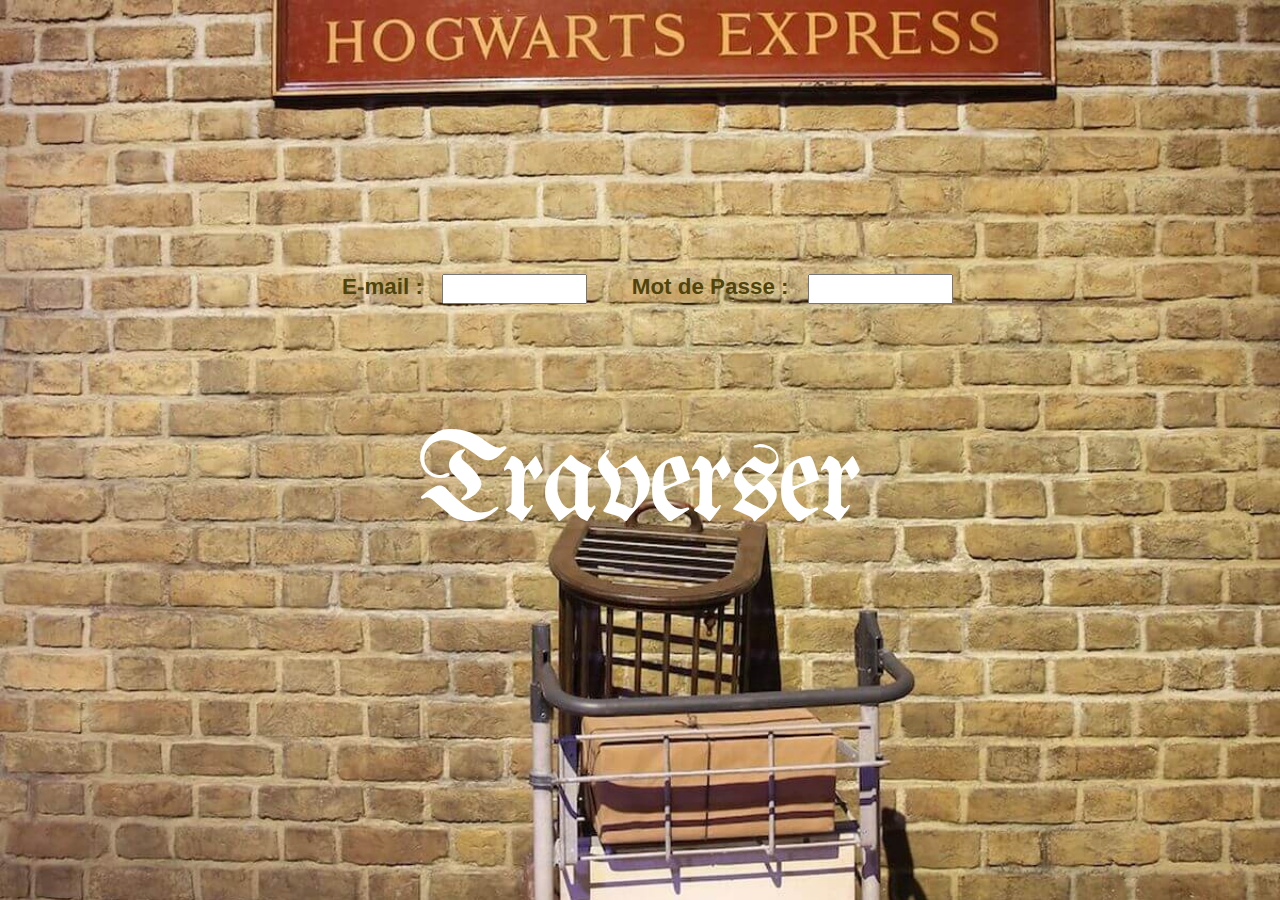
<file: index.html>
<!DOCTYPE html>
<html lang="fr">
    <head>
        <meta charset="UTF-8">
        <meta http-equiv="X-UA-Compatible" content="IE=edge">
        <meta name="viewport" content="width=device-width, initial-scale=1.0">
        <title>Home</title>
        <link rel="stylesheet" href="https://stackpath.bootstrapcdn.com/bootstrap/4.3.1/css/bootstrap.min.css" integrity="sha384-ggOyR0iXCbMQv3Xipma34MD+dH/1fQ784/j6cY/iJTQUOhcWr7x9JvoRxT2MZw1T" crossorigin="anonymous">
        <link rel="stylesheet" href="css/style.css">
    </head>
    <body>
        <div id="bloc" class="container-fluid">
            <div id="form-login">
                <label>E-mail :</label>
                <input type="email" id="email" name="email" required>
                <label>Mot de Passe :</label>
                <input type="password" id="password" name="password" required>
            </div>
            <input type="button" onclick="login();" id="enterbtn" value="Traverser">
        </div>
        <script src="index.js"></script>
    </body>
</html>
</file>
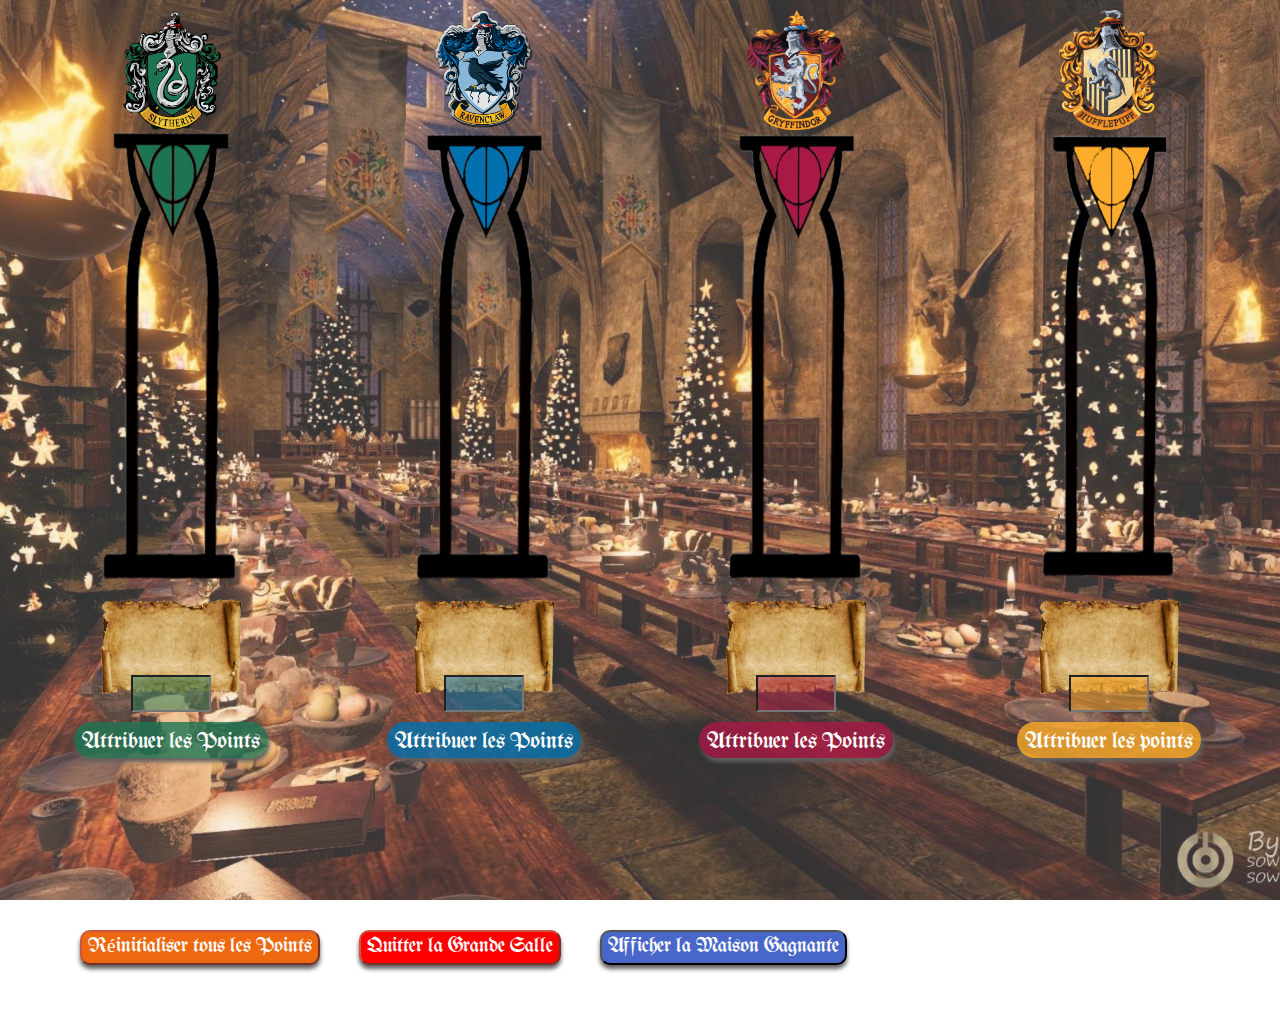
<file: points.html>
<!DOCTYPE html>
<html lang="fr">
    <head>
        <meta charset="UTF-8">
        <meta http-equiv="X-UA-Compatible" content="IE=edge">
        <meta name="viewport" content="width=device-width, initial-scale=1.0">
        <title>Points</title>
        <link rel="stylesheet" href="https://stackpath.bootstrapcdn.com/bootstrap/4.3.1/css/bootstrap.min.css" integrity="sha384-ggOyR0iXCbMQv3Xipma34MD+dH/1fQ784/j6cY/iJTQUOhcWr7x9JvoRxT2MZw1T" crossorigin="anonymous">
        <link rel="stylesheet" href="css/style.css">
    </head>
    <body id="pagePoints">
        <div class="container-fluid" id="bloc2">
            <div class="row" id="template">
                <div class="col-3 sablier">
                    <div>
                        <img src="images/serpentard.png" class="blason"/>
                    </div>
                    <div class="hourglass">
                        <img id="png" src="images/SablierSerpentard.png">
                        <progress id="avancementSerpentard" max="2000" min="0"></progress>
                    </div>
                    <div class="total-points">
                        <img src="images/parchemin.png" class="parchemin"/>
                        <p id="serpentardPoints"></p>
                        <!--<input type="button" onclick="modifSerpentard(-1);" value="- 1" class="minus1 minus" id="serpentardminus1">
                        <input type="button" onclick="modifSerpentard(-10);" value="- 10" class="minus10 minus" id="serpentardminus10">
                        <input type="button" onclick="modifSerpentard(1);" value="+ 1" class="plus1 plus" id="serpentardplus1">
                        <input type="button" onclick="modifSerpentard(10);" value="+ 10" class="plus10 plus" id="serpentardplus10">-->
                    </div>
                    <div class="attributePoints">
                        <input type="number" name="points" id="numberpointsSerpentard" class="inputnumber">
                        <input type="button" onclick="sendpointstoSerpentard();" value="Attribuer les Points" id="validpointsSerpentard" class="btnnumber">
                    </div>
                </div>
                <div class="col-3 sablier">
                    <div>
                        <img src="images/serdaigle.png" class="blason"/>
                    </div>
                    <div class="hourglass">
                        <img id="png" src="images/SablierSerdaigle.png">
                        <progress id="avancementSerdaigle" max="2000" min="0"></progress>
                    </div>
                    <div class="total-points">
                        <img src="images/parchemin.png" class="parchemin"/>
                        <p id="serdaiglePoints"></p>
                        <!--<input type="button" onclick="modifSerdaigle(-1);" value="- 1" class="minus1 minus" id="serdaigleminus1">
                        <input type="button" onclick="modifSerdaigle(-10);" value="- 10" class="minus10 minus" id="serdaigleminus10">
                        <input type="button" onclick="modifSerdaigle(1);" value="+ 1" class="plus1 plus" id="serdaigleplus1">
                        <input type="button" onclick="modifSerdaigle(10);" value="+ 10" class="plus10 plus" id="serdaigleplus10">-->
                    </div>
                    <div class="attributePoints">
                        <input type="number" name="points" id="numberpointsSerdaigle" class="inputnumber">
                        <input type="button" onclick="sendpointstoSerdaigle();" value="Attribuer les Points" id="validpointsSerdaigle" class="btnnumber">
                    </div>
                </div>
                <div class="col-3 sablier">
                    <div >
                        <img src="images/gryffondor.png" class="blason"/>
                    </div>
                    <div class="hourglass">
                        <img id="png" src="images/SablierGryffondor.png">
                        <progress id="avancementGryffondor" max="2000" min="0"></progress>
                    </div>
                    <div class="total-points">
                        <img src="images/parchemin.png" class="parchemin"/>
                        <p id="gryffondorPoints"></p>
                        <!--<input type="button" onclick="modifGryffondor(-1);" value="- 1" class="minus1 minus" id="gryffondorminus1">
                        <input type="button" onclick="modifGryffondor(-10);" value="- 10" class="minus10 minus" id="gryffondorminus10">
                        <input type="button" onclick="modifGryffondor(1);" value="+ 1" class="plus1 plus" id="gryffondorplus1">
                        <input type="button" onclick="modifGryffondor(10);" value="+ 10" class="plus10 plus" id="gryffondorplus10">-->
                    </div>
                    <div class="attributePoints">
                        <input type="number" name="points" id="numberpointsGryffondor" class="inputnumber">
                        <input type="button" onclick="sendpointstoGryffondor();" value="Attribuer les Points" id="validpointsGryffondor" class="btnnumber">
                    </div>
                </div>
                <div class="col-3 sablier">
                    <div>
                    <img src="images/poufsoufle.png" class="blason"/>
                    </div>
                    <div class="hourglass">
                        <img id="png" src="images/SablierPoufsoufle.png">
                        <progress id="avancementPoufsoufle" max="2000" min="0"></progress>
                    </div>
                    <div class="total-points">
                        <img src="images/parchemin.png" class="parchemin"/>
                        <p id="poufsouflePoints"></p>
                        <!--<input type="button" onclick="modifPoufsoufle(-1);" value="- 1" class="minus1 minus" id="poufsoufleminus1">
                        <input type="button" onclick="modifPoufsoufle(-10);" value="- 10" class="minus10 minus" id="poufsoufleminus10">
                        <input type="button" onclick="modifPoufsoufle(1);" value="+ 1" class="plus1 plus" id="poufsoufleplus1">
                        <input type="button" onclick="modifPoufsoufle(10);" value="+ 10" class="plus10 plus" id="poufsoufleplus10">-->
                    </div>
                    <div class="attributePoints">
                        <input type="number" name="points" id="numberpointsPoufsoufle" class="inputnumber">
                        <input type="button" onclick="sendpointstoPoufsoufle();" value="Attribuer les points" id="validpointsPoufsoufle" class="btnnumber">
                    </div>
                </div>
            </div>
            <div id="resetbox">
                <input type="button" onclick="showConfirm();" value="Réinitialiser tous les Points" id="resetPoints">
                <input type="button" onclick="logOut();" value="Quitter la Grande Salle" id="logout">
                <input type="button" onclick="showWinner();"  value="Afficher la Maison Gagnante" id="show-winner">
            </div>
            <div id="confirmReset" class="confirmResetHidden">
                Maître Teddy, es-tu certain de vouloir réinitialiser à 0 les points des 4 Maisons?
                <input type="button" onclick="resetPoints();" value="Oui" id="yes">
                <input type="button" onclick="hideConfirm();" value="Non" id="no">
            </div>
            <div id="footer"></div>
        </div>
        <script src="points.js"></script>
        <!--<script src="snow.js"></script>-->
    </body>
</html>
</file>
<file: css/style.css>
/*==================Fonts====================*/
@font-face {
    font-family: 'proclamate_lightlight';
    src: url('../polices/proclamate_light-webfont.ttf') format('truetype');
    font-weight: normal;
    font-style: normal;
}

/*===================Page Index==================*/
#bloc{
    background-image: url("../images/Mur.jpg");
    background-size: 100%;
    height: 100vh;
    text-align: center;
}

#form-login{
    position: relative;
    top: 30%;
    font-size: 1rem;
    font-weight: bold;
    margin-left: -25px;
}

label{
    color: rgb(80, 68, 13);
    font-size: 1.4rem;
    margin-left: 40px;
    margin-right: 15px;
}

#enterbtn{
    font-family: 'proclamate_lightlight';
    color: white;
    position: relative;
    top: 40%;
    font-size: 7rem;
    background-color: transparent;
    border: none;
    transition: color 1300ms, font-size 1000ms;
}

#enterbtn:hover {
    color: rgb(80, 68, 13);
    font-size: 8rem;
}

#entrer {
    text-decoration: none;
    color: white;
}

/*==================Page Points====================*/

/*---------------Winner----------------*/

#img-box{
    width: 100%;
    height: 70%;
    display: flex;
    justify-content: space-between;
    align-items: flex-end;
}
#img-box p{
    font-size: 5rem;
    margin-right: 80px;
    font-weight: 600;
    color: white;
    font-family: 'proclamate_lightlight';
    opacity: 0;
    animation-name: apparition-1;
    animation-duration: 100ms;
    animation-delay: 4000ms;
    animation-fill-mode: forwards;
}
#span-points{
    color: rgb(230, 209, 28);
    font-size: 6rem;
}

@keyframes apparition-winner{
    from {
        transform: scale(0);
    }
    to {
        transform: scale(1);
    }
}

@keyframes apparition-1{
    from {
        opacity: 0;
    }
    to {
        opacity: 1;
    }
}

/*---------------Winner Serpentard----------------*/

.winner-serp{
    width: 80%;
    height: 70%;
    background-image: url('../images/winserpentard.webp');
    background-position: top center;
    background-size: cover;
    position: absolute;
    left: 10%;
    top: 10%;
    z-index: 2;
    border-radius: 30px;
    animation: apparition-winner 1500ms;
    transform: scale(1);
    box-shadow: rgba(255, 222, 74, 0.548) 0px 39px 58px, rgba(255, 222, 74, 0.507) 0px 35px 32px, rgba(255, 222, 74, 0.548) 0px -39px 58px, rgba(255, 222, 74, 0.507) 0px -35px 32px;
}
#winner-close-serp{
    position: relative;
    top: 3px;
    left: 20px;
    font-size: 2.5rem;
    cursor: pointer;
    font-weight: 800;
    color: white;
    z-index: 2;
}
#title-serp{
    width: 100%;
    text-align: center;
    margin-top: -40px;
    font-family: 'proclamate_lightlight';
    font-size: 6.5rem;
    color: white;
    opacity: 0;
    animation-name: apparition-1;
    animation-duration: 100ms;
    animation-delay: 2000ms;
    animation-fill-mode: forwards;
}
#serp-logo{
    height: 100%;
    margin-top: -50px;
    margin-left: 60px;
    opacity: 0;
    animation-name: apparition-1;
    animation-duration: 100ms;
    animation-delay: 3000ms;
    animation-fill-mode: forwards;
}
/*---------------Winner Serdaigle----------------*/
.winner-serd{
    width: 80%;
    height: 70%;
    background-image: url('../images/winserdaigle.jpg');
    background-position: top center;
    background-size: cover;
    position: absolute;
    left: 10%;
    top: 10%;
    z-index: 2;
    border-radius: 30px;
    animation: apparition-winner 1500ms;
    transform: scale(1);
    box-shadow: rgba(255, 222, 74, 0.548) 0px 39px 58px, rgba(255, 222, 74, 0.507) 0px 35px 32px, rgba(255, 222, 74, 0.548) 0px -39px 58px, rgba(255, 222, 74, 0.507) 0px -35px 32px;
}
#winner-close-serd{
    position: relative;
    top: 3px;
    left: 20px;
    font-size: 2.5rem;
    cursor: pointer;
    font-weight: 800;
    color: white;
    z-index: 2;
}
#title-serd{
    width: 100%;
    text-align: center;
    margin-top: -40px;
    font-family: 'proclamate_lightlight';
    font-size: 6.5rem;
    color: white;
    opacity: 0;
    animation-name: apparition-1;
    animation-duration: 100ms;
    animation-delay: 2000ms;
    animation-fill-mode: forwards;
}
#serd-logo{
    height: 100%;
    margin-top: -50px;
    margin-left: 60px;
    opacity: 0;
    animation-name: apparition-1;
    animation-duration: 100ms;
    animation-delay: 3000ms;
    animation-fill-mode: forwards;
}
/*---------------Winner Gryffondor----------------*/
.winner-gry{
    width: 80%;
    height: 70%;
    background-image: url('../images/wingryffondor.jpg');
    background-position: top center;
    background-size: cover;
    position: absolute;
    left: 10%;
    top: 10%;
    z-index: 2;
    border-radius: 30px;
    animation: apparition-winner 1500ms;
    transform: scale(1);
    box-shadow: rgba(255, 222, 74, 0.548) 0px 39px 58px, rgba(255, 222, 74, 0.507) 0px 35px 32px, rgba(255, 222, 74, 0.548) 0px -39px 58px, rgba(255, 222, 74, 0.507) 0px -35px 32px;
}
#winner-close-gry{
    position: relative;
    top: 3px;
    left: 20px;
    font-size: 2.5rem;
    cursor: pointer;
    font-weight: 800;
    z-index: 2;
}
#title-gry{
    width: 100%;
    text-align: center;
    margin-top: -40px;
    font-family: 'proclamate_lightlight';
    font-size: 6.5rem;
    opacity: 0;
    animation-name: apparition-1;
    animation-duration: 100ms;
    animation-delay: 2000ms;
    animation-fill-mode: forwards;
}
#gry-logo{
    height: 100%;
    margin-top: -50px;
    margin-left: 60px;
    opacity: 0;
    animation-name: apparition-1;
    animation-duration: 100ms;
    animation-delay: 3000ms;
    animation-fill-mode: forwards;
}
/*---------------Winner Poufsoufle----------------*/
.winner-pou{
    width: 80%;
    height: 70%;
    background-image: url('../images/winpoufsoufle.jpg');
    background-position: top center;
    background-size: cover;
    position: absolute;
    left: 10%;
    top: 10%;
    z-index: 2;
    border-radius: 30px;
    animation: apparition-winner 1500ms;
    transform: scale(1);
    box-shadow: rgba(255, 222, 74, 0.548) 0px 39px 58px, rgba(255, 222, 74, 0.507) 0px 35px 32px, rgba(255, 222, 74, 0.548) 0px -39px 58px, rgba(255, 222, 74, 0.507) 0px -35px 32px;
}
#winner-close-pou{
    position: relative;
    top: 3px;
    left: 20px;
    font-size: 2.5rem;
    cursor: pointer;
    font-weight: 800;
    color: white;
    z-index: 2;
}
#title-pou{
    width: 100%;
    text-align: center;
    margin-top: -40px;
    font-family: 'proclamate_lightlight';
    font-size: 6.5rem;
    color: white;
    opacity: 0;
    animation-name: apparition-1;
    animation-duration: 100ms;
    animation-delay: 2000ms;
    animation-fill-mode: forwards;
}
#pou-logo{
    height: 100%;
    margin-top: -50px;
    margin-left: 60px;
    opacity: 0;
    animation-name: apparition-1;
    animation-duration: 100ms;
    animation-delay: 3000ms;
    animation-fill-mode: forwards;
}



#pagePoints{
    margin: 0;
    padding: 0;
    background: url('../images/noel1.png') no-repeat center fixed;
    background-size: cover;
}

#bloc2{
    text-align: center;
}

#template{
    height: 100%;
    width: 100%;
    margin: auto;
    margin-top: 10px;
}

/*---------Bloc Global Sablier----------*/
.sablier{
    width: 100%;
    height: 450px;
    text-align: center;
    display: flex;
    flex-direction: column;
    justify-content: space-between;
    align-items: center;
    animation: apparition 2000ms;

    

}
@keyframes apparition{
    from {
        opacity: 0;
    }
    to {
        opacity: 1;
    }
}
/*------------Blasons-----------*/
.blason{
    width: 100px;
    height: 120px;
    transition: opacity 700ms;
}
.blason:hover{
    opacity: 0.6;
}

/*----------Sablier------------*/
.hourglass{
    margin-bottom: -60px;
    display: flex;
    flex-direction: column;

    
}
#png{
    height: 450px;
    width: 340px;
    z-index: 1;
}
#avancementSerpentard, #avancementSerdaigle, #avancementGryffondor, #avancementPoufsoufle{
    width: 310px;
    height: 74px;
    transform: rotate(-90deg);
    position: relative;
    bottom:218px;
    left: 16px;
    border-radius: 0%;
    border: 0 2px 2px 2px solid black;
    animation: apparition-opacity 2000ms 1000ms;
}
@keyframes apparition-opacity{
    0% {
        opacity: 1;
    }
    50% {
        opacity: 0.5;
    }
    100% {
        opacity: 1;
    }
}
progress {
    -webkit-appearance: none;
    background-color: transparent;
    border: none;
}
::-webkit-progress-bar {
     background-color: transparent;
}
progress#avancementSerpentard::-webkit-progress-value  {
    background-image: repeating-linear-gradient(80deg, rgb(29,116,82) 0px, rgb(29,116,82) 10px,transparent 10px, transparent 12px),repeating-linear-gradient(228deg, rgb(29,116,82) 0px, rgb(29,116,82) 10px,transparent 10px, transparent 12px),repeating-linear-gradient(127deg, rgb(29,116,82) 0px, rgb(29,116,82) 10px,transparent 10px, transparent 12px),linear-gradient(90deg, rgb(250,248,248),rgb(162,159,159));
    box-shadow: 10px 0px 8px rgb(29,116,82);
}
progress#avancementSerpentard::-moz-progress-bar  {
    background-image: repeating-linear-gradient(80deg, rgb(29,116,82) 0px, rgb(29,116,82) 10px,transparent 10px, transparent 12px),repeating-linear-gradient(228deg, rgb(29,116,82) 0px, rgb(29,116,82) 10px,transparent 10px, transparent 12px),repeating-linear-gradient(127deg, rgb(29,116,82) 0px, rgb(29,116,82) 10px,transparent 10px, transparent 12px),linear-gradient(90deg, rgb(250,248,248),rgb(162,159,159));
    box-shadow: 10px 0px 8px rgb(29,116,82);
}
progress#avancementSerdaigle::-webkit-progress-value { 
    background-image: repeating-linear-gradient(80deg, rgb(0,112,175) 0px, rgb(0,112,175) 10px,transparent 10px, transparent 12px),repeating-linear-gradient(228deg, rgb(0,112,175) 0px, rgb(0,112,175) 10px,transparent 10px, transparent 12px),repeating-linear-gradient(127deg, rgb(0,112,175) 0px, rgb(0,112,175) 10px,transparent 10px, transparent 12px),linear-gradient(90deg, rgb(250,248,248),rgb(162,159,159));
    box-shadow: 10px 0px 8px rgb(0,112,175);
}
progress#avancementSerdaigle::-moz-progress-bar { 
    background-image: repeating-linear-gradient(80deg, rgb(0,112,175) 0px, rgb(0,112,175) 10px,transparent 10px, transparent 12px),repeating-linear-gradient(228deg, rgb(0,112,175) 0px, rgb(0,112,175) 10px,transparent 10px, transparent 12px),repeating-linear-gradient(127deg, rgb(0,112,175) 0px, rgb(0,112,175) 10px,transparent 10px, transparent 12px),linear-gradient(90deg, rgb(250,248,248),rgb(162,159,159));
    box-shadow: 10px 0px 8px rgb(0,112,175);
}
progress#avancementGryffondor::-webkit-progress-value {
    background-image: repeating-linear-gradient(80deg, rgb(168,25,69) 0px, rgb(168,25,69) 10px,transparent 10px, transparent 12px),repeating-linear-gradient(228deg, rgb(168,25,69) 0px, rgb(168,25,69) 10px,transparent 10px, transparent 12px),repeating-linear-gradient(127deg, rgb(168,25,69) 0px, rgb(168,25,69) 10px,transparent 10px, transparent 12px),linear-gradient(90deg, rgb(250,248,248),rgb(162,159,159));
    box-shadow: 10px 0px 8px rgb(168,25,69);
}
progress#avancementGryffondor::-moz-progress-bar {
    background-image: repeating-linear-gradient(80deg, rgb(168,25,69) 0px, rgb(168,25,69) 10px,transparent 10px, transparent 12px),repeating-linear-gradient(228deg, rgb(168,25,69) 0px, rgb(168,25,69) 10px,transparent 10px, transparent 12px),repeating-linear-gradient(127deg, rgb(168,25,69) 0px, rgb(168,25,69) 10px,transparent 10px, transparent 12px),linear-gradient(90deg, rgb(250,248,248),rgb(162,159,159));
    box-shadow: 10px 0px 8px rgb(168,25,69);
}
progress#avancementPoufsoufle::-webkit-progress-value {
    background-image: repeating-linear-gradient(80deg, rgb(253,172,43) 0px, rgb(253,172,43) 10px,transparent 10px, transparent 12px),repeating-linear-gradient(228deg, rgb(253,172,43) 0px, rgb(253,172,43) 10px,transparent 10px, transparent 12px),repeating-linear-gradient(127deg, rgb(253,172,43) 0px, rgb(253,172,43) 10px,transparent 10px, transparent 12px),linear-gradient(90deg, rgb(250,248,248),rgb(162,159,159));
    box-shadow: 10px 0px 8px rgb(253,172,43);
}
progress#avancementPoufsoufle::-moz-progress-bar {
    background-image: repeating-linear-gradient(80deg, rgb(253,172,43) 0px, rgb(253,172,43) 10px,transparent 10px, transparent 12px),repeating-linear-gradient(228deg, rgb(253,172,43) 0px, rgb(253,172,43) 10px,transparent 10px, transparent 12px),repeating-linear-gradient(127deg, rgb(253,172,43) 0px, rgb(253,172,43) 10px,transparent 10px, transparent 12px),linear-gradient(90deg, rgb(250,248,248),rgb(162,159,159));
    box-shadow: 10px 0px 8px rgb(253,172,43);
}

/*------------Scores-----------*/
.parchemin{
    width: 150px;
}
input{
    font-family: 'proclamate_lightlight';
}
#serpentardPoints, #serdaiglePoints, #gryffondorPoints, #poufsouflePoints{
    position: relative;
    bottom: 73px;
    font-weight: bold;
    font-size: 2.5rem;
    font-family: 'proclamate_lightlight';
    animation: change-color 2000ms 1000ms;
}
@keyframes change-color{
    0% {
        color: black;
        font-size: 2.5rem;
        transform: translateY(0px);
    }
    50% {
        color: yellow;
        font-size: 4.5rem;
        transform: translateY(-28px);
    }
    100% {
        color: black;
        font-size: 2.5rem;
        transform: translateY(0px);
    }
}
.attributePoints{
    margin-top: -40px;
    display: flex;
    flex-direction: column;
    align-items: center;
    animation: keep-position 2000ms 1000ms;
}
@keyframes keep-position{
    0% {
        transform: translateY(0px);
    }
    50% {
        transform: translateY(-48px);
    }
    100% {
        transform: translateY(0px);
    }
}
.inputnumber{
    margin-bottom: 10px;
    width: 80px;
    font-size: 1.3rem;
}
#numberpointsSerpentard{
    background-color: rgba(29,116,82,0.5);
}
#numberpointsSerdaigle{
    background-color: rgba(0,112,175,0.5);
}
#numberpointsGryffondor{
    background-color: rgba(168,25,69,0.5);
}
#numberpointsPoufsoufle{
    background-color: rgba(253,172,43,0.5);
}
.btnnumber{
    font-size: 1.3rem;
    border-radius: 25px;
    padding: 4px 8px 1px 8px;
    color: white;
    border: none;
    box-shadow: 2px 4px 4px rgb(99, 96, 96);
    transition: box-shadow 800ms, font-size 800ms;
}
.btnnumber:hover{
    font-size: 1.33rem;
    box-shadow: 0px 7px 6px rgb(99, 96, 96);
}
#validpointsSerpentard{
    background-color: rgba(29,116,82,0.8);
}
#validpointsSerdaigle{
    background-color: rgba(0,112,175,0.8);
}
#validpointsGryffondor{
    background-color: rgba(168,25,69,0.8);
}
#validpointsPoufsoufle{
    background-color: rgba(253,172,43,0.8);
}

/*-----------------Reset Scores-----------------*/
#resetbox{
    text-align: start;
}

#resetPoints{
    position: relative;
    top: 470px;
    left: 65px;
    background-color: rgb(238, 104, 15);
    border-color: rgb(202, 87, 67);
    border-radius: 10px;
    color: white;
    font-size: 1.2rem;
    box-shadow: 0px 4px 4px rgb(99, 96, 96);
    transition: box-shadow 800ms, font-size 800ms;
}
#resetPoints:hover{
    font-size: 1.22rem;
    box-shadow: 2px 7px 6px rgb(99, 96, 96);
}
.confirmResetVisible{
    visibility: visible;
    position: relative;
    top: 370px;
}
.confirmResetHidden{
    visibility: hidden;
}
#confirmReset{
    font-size: 1.4rem;
    font-weight: bold;
}
#yes{
    background-color: rgb(29, 116, 82);
    margin-left: 20px;
    border-radius: 10px;
    color: white;
    font-size: 1.6rem;
    box-shadow: 0px 4px 4px rgb(99, 96, 96);
}
#no{
    background-color: red;
    margin-left: 15px;
    border-radius: 10px;
    color: white;
    font-size: 1.6rem;
    box-shadow: 0px 4px 4px rgb(99, 96, 96);
}
#footer{
    height: 470px;
}

/*-----------------Logout-----------------*/

#logout{
    position: relative;
    top: 470px;
    left: 100px;
    background-color: red;
    border-color: rgb(202, 87, 67);
    border-radius: 10px;
    color: white;
    font-size: 1.2rem;
    box-shadow: 0px 4px 4px rgb(99, 96, 96);
    transition: box-shadow 800ms, font-size 800ms;
}
#logout:hover{
    font-size: 1.22rem;
    box-shadow: 2px 7px 6px rgb(99, 96, 96);
}

/*-----------------Show Winner----------------*/

#show-winner{
    position: relative;
    top: 470px;
    left: 135px;
    background-color: rgb(73, 103, 201);
    border-radius: 10px;
    color: white;
    font-size: 1.2rem;
    box-shadow: 0px 4px 4px rgb(99, 96, 96);
    transition: box-shadow 800ms, font-size 800ms;
}

#show-winner:hover{
    font-size: 1.22rem;
    box-shadow: 2px 7px 6px rgb(99, 96, 96);
}

/*==========================Version Boutons=====================*/
/*.minus{
    width: 38px;
    font-size: 0.8rem;
    border-radius: 30px;
    background-color: rgb(221, 193, 150);
    border: 2px solid rgb(158, 100, 13);
    font-weight: bold;
}
.plus{
    width: 38px;
    font-size: 0.8rem;
    border-radius: 30px;
    background-color: rgb(221, 193, 150);
    border: 2px solid rgb(28, 110, 46);
    font-weight: bold;
}
.minus1{
    position: relative;
    bottom: 160px;
    right: 35px;
    cursor: pointer;
}
.minus10{
    position: relative;
    bottom: 115px;
    right: 78px;
    cursor: pointer;
}
.plus1{
    position: relative;
    bottom: 160px;
    left: 78px;
    cursor: pointer;
}
.plus10{
    position: relative;
    bottom: 115px;
    left: 35px;
    cursor: pointer;
}*/
</file>
